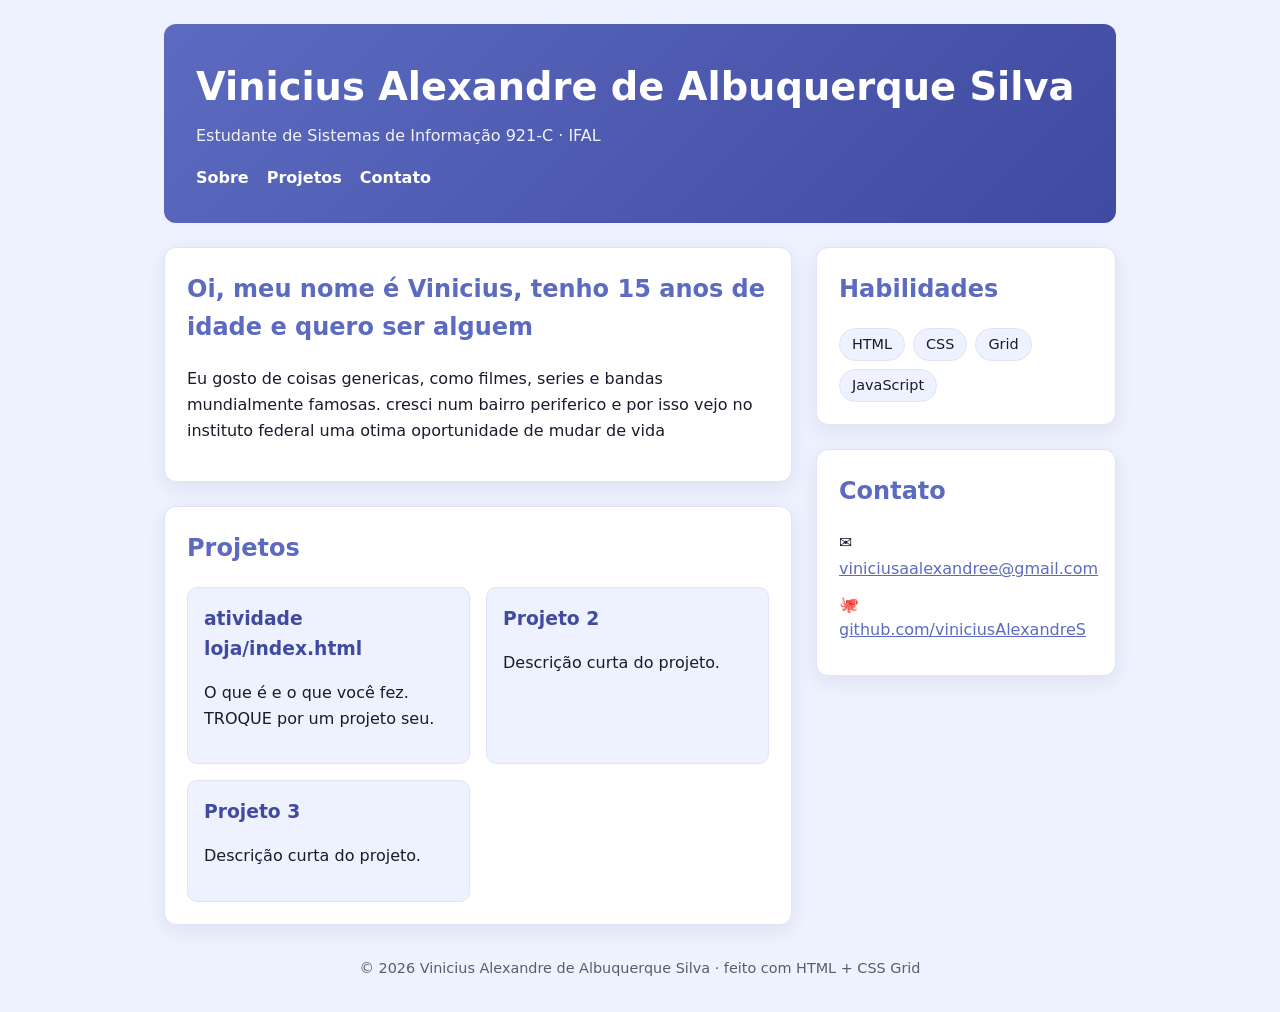
<file: index.html>
<html lang="pt-BR">

<head>
  <meta charset="UTF-8">
  <meta name="viewport" content="width=device-width, initial-scale=1.0">
  <title>Página Pessoal — Vinicius Alexandre de Albuquerque Silva</title>
  <!-- Salve o tema escolhido como "estilo.css" (mesma pasta deste arquivo) -->
  <link rel="stylesheet" href="estilo.css">
</head>

<body>
  <div class="pagina">

    <!-- ====== CABEÇALHO — TROQUE pelo seu nome e sua frase ====== -->
    <header class="cabecalho">
      <h1>Vinicius Alexandre de Albuquerque Silva</h1>
      <p>Estudante de Sistemas de Informação 921-C · IFAL</p>
      <nav>
        <a href="#sobre">Sobre</a>
        <a href="#projetos">Projetos</a>
        <a href="#contato">Contato</a>
      </nav>
    </header>

    <!-- ====== CONTEÚDO PRINCIPAL ====== -->
    <main class="principal">
      <section id="sobre" class="cartao">
        <h2> Oi, meu nome é Vinicius, tenho 15 anos de idade e quero ser alguem </h2>
        <!-- TROQUE por uma breve apresentação sua -->
        <p>Eu gosto de coisas genericas, como filmes, series e bandas mundialmente famosas.
        cresci num bairro periferico e por isso vejo no instituto federal uma otima oportunidade de mudar de vida</p>
      </section>

      <section id="projetos" class="cartao">
        <h2>Projetos</h2>
        <!-- Galeria com Grid: cada .projeto é um card; adicione/remova à vontade -->
        <div class="projetos">
          <article class="projeto">
            <h3><href>atividade loja/index.html</href></h3>
            <p>O que é e o que você fez. TROQUE por um projeto seu.</p>
          </article>
          <article class="projeto">
            <h3>Projeto 2</h3>
            <p>Descrição curta do projeto.</p>
          </article>
          <article class="projeto">
            <h3>Projeto 3</h3>
            <p>Descrição curta do projeto.</p>
          </article>
        </div>
      </section>
    </main>

    <!-- ====== BARRA LATERAL ====== -->
    <aside class="lateral">
      <section class="cartao">
        <h2>Habilidades</h2>
        <!-- TROQUE pelas suas habilidades -->
        <ul class="habilidades">
          <li>HTML</li>
          <li>CSS</li>
          <li>Grid</li>
          <li>JavaScript</li>
        </ul>
      </section>

      <section id="contato" class="cartao">
        <h2>Contato</h2>
        <!-- TROQUE pelos seus links -->
        <ul class="contato">
          <li>✉️ <a href="mailto:viniciusaalexandree@gmail.com">viniciusaalexandree@gmail.com</a></li>
          <li>🐙 <a href="https://github.com/viniciusAlexandreS">github.com/viniciusAlexandreS</a></li>
        </ul>
      </section>
    </aside>

    <!-- ====== RODAPÉ — TROQUE o nome ====== -->
    <footer class="rodape">© 2026 Vinicius Alexandre de Albuquerque Silva · feito com HTML + CSS Grid</footer>

  </div>
</body>

</html>

 

</html>
</file>
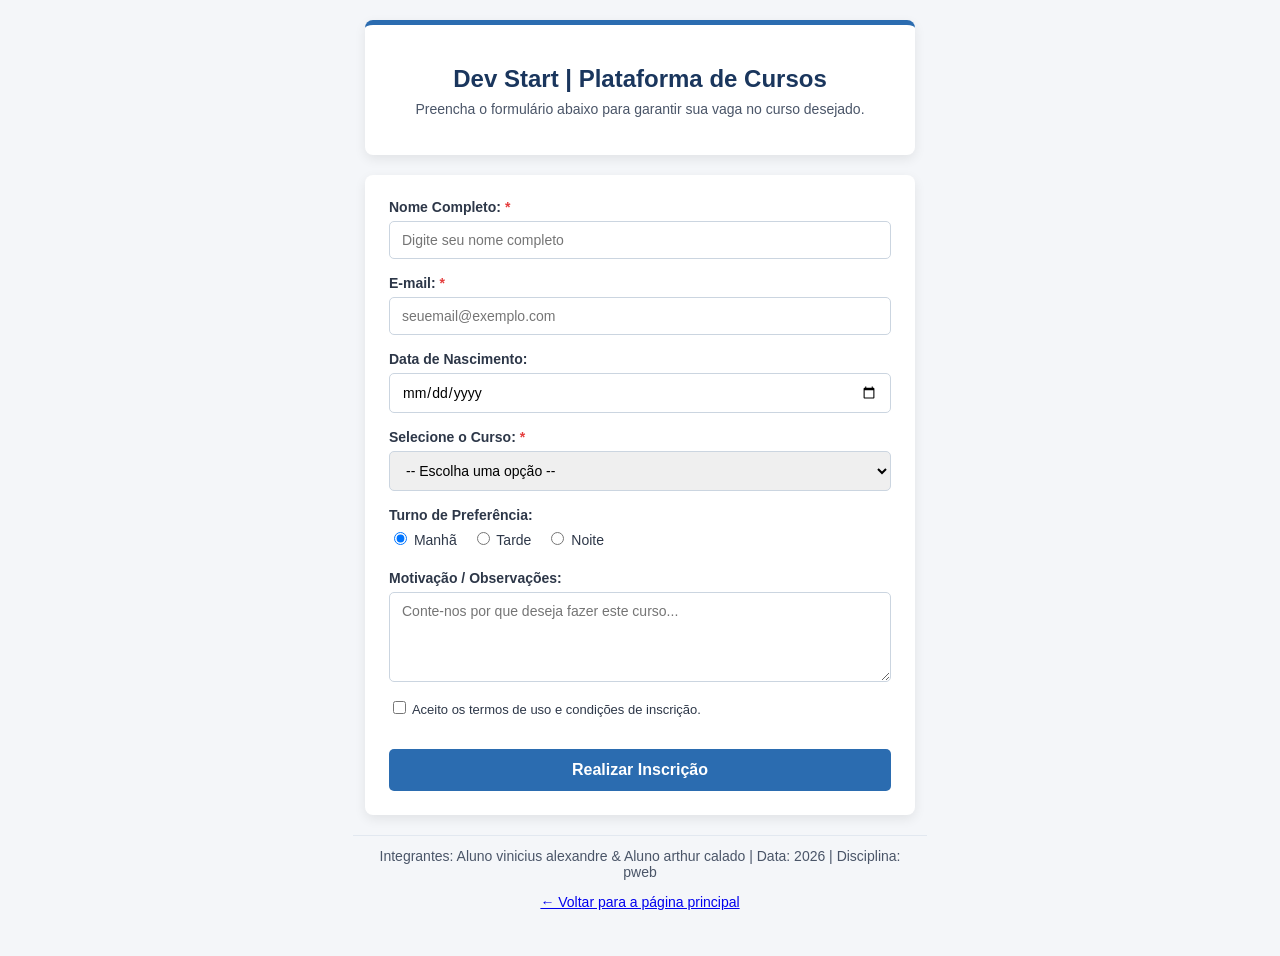
<file: atividade-css01-sala/index.html>
<!DOCTYPE html>
<html lang="pt-BR">
<head>
    <meta charset="UTF-8">
    <meta name="viewport" content="width=device-width, initial-scale=1.0">
    <title>Inscrição em Curso - Dev Start</title>

    <link rel="stylesheet" href="style.css">
</head>
<body>

    <header class="secao cabecalho-principal">
        <h1>Dev Start | Plataforma de Cursos</h1>
        <p>Preencha o formulário abaixo para garantir sua vaga no curso desejado.</p>
    </header>

    <main class="secao">
        <form class="formulario">
            <div class="grupo-campo">
                <label for="nome" class="campo-obrigatorio">Nome Completo:</label>
                <input type="text" id="nome" name="nome" class="campo-texto" placeholder="Digite seu nome completo" required>
            </div>

            <div class="grupo-campo">
                <label for="email" class="campo-obrigatorio">E-mail:</label>
                <input type="email" id="email" name="email" class="campo-texto" placeholder="seuemail@exemplo.com" required>
            </div>

            <div class="grupo-campo">
                <label for="data-nascimento">Data de Nascimento:</label>
                <input type="date" id="data-nascimento" name="data-nascimento" class="campo-texto">
            </div>

            <div class="grupo-campo">
                <label for="curso" class="campo-obrigatorio">Selecione o Curso:</label>
                <select id="curso" name="curso" class="campo-texto" required>
                    <option value="">-- Escolha uma opção --</option>
                    <option value="informatica">Informática Básica</option>
                    <option value="desenvolvimento-web">Desenvolvimento Web (HTML/CSS)</option>
                    <option value="python">Introdução à Programação com Python</option>
                </select>
            </div>

            <div class="grupo-campo">
                <label>Turno de Preferência:</label>
                <div class="grupo-opcoes">
                    <label><input type="radio" name="turno" value="manha" checked> Manhã</label>
                    <label><input type="radio" name="turno" value="tarde"> Tarde</label>
                    <label><input type="radio" name="turno" value="noite"> Noite</label>
                </div>
            </div>

            <div class="grupo-campo">
                <label for="comentario">Motivação / Observações:</label>
                <textarea id="comentario" name="comentario" class="campo-texto" placeholder="Conte-nos por que deseja fazer este curso..."></textarea>
            </div>

            <div class="grupo-campo opcao-checkbox">
                <label>
                    <input type="checkbox" id="termos" name="termos" required>
                    Aceito os termos de uso e condições de inscrição.
                </label>
            </div>

            <button type="submit" class="botao-principal">Realizar Inscrição</button>
        </form>
    </main>

    <footer class="rodape">
        <p>Integrantes: Aluno vinicius alexandre & Aluno arthur calado | Data: 2026 | Disciplina: pweb</p>
         <p><a href="../index.html">← Voltar para a página principal</a></p>
    </footer>

</body>
</html>
</file>
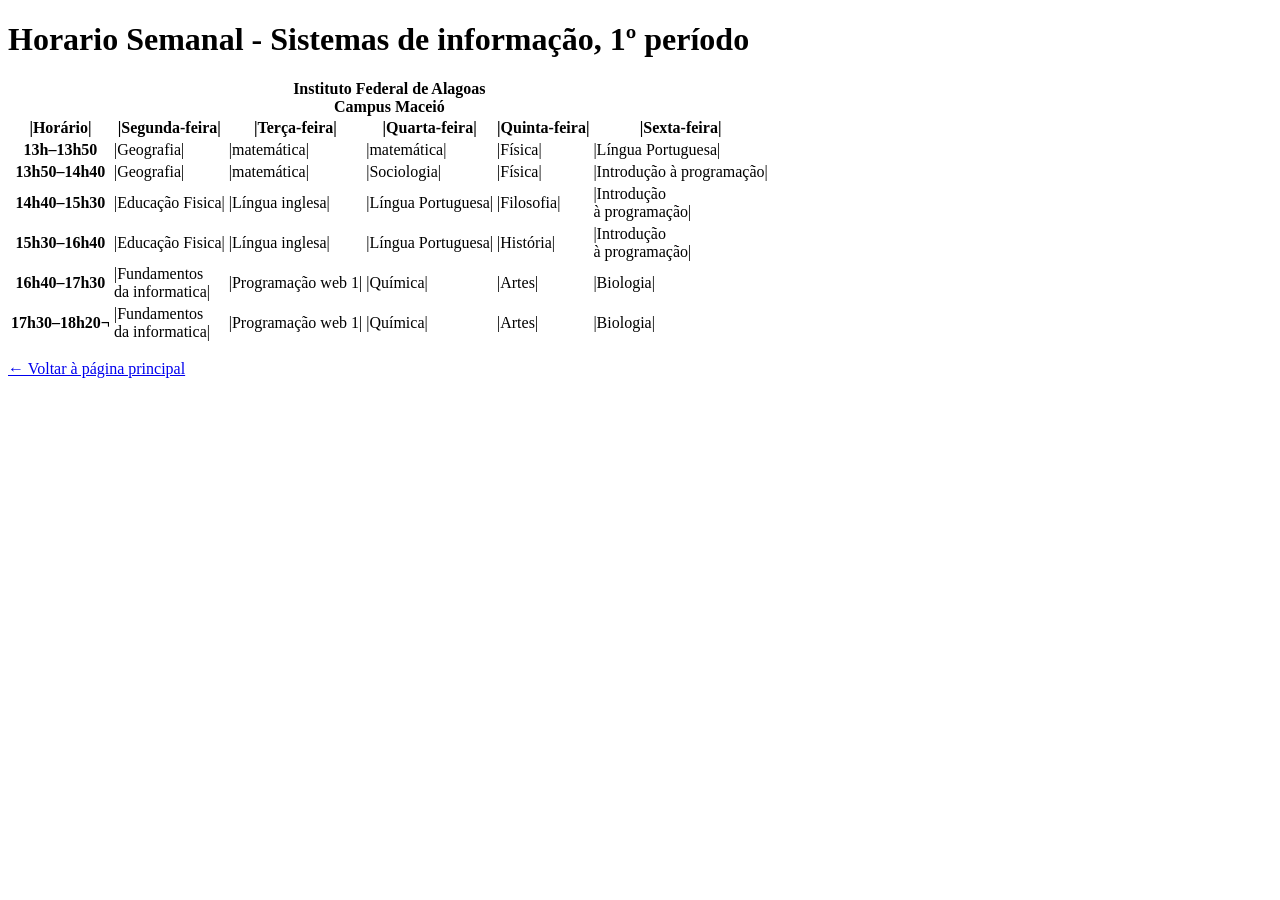
<file: at01.html>
<!DOCTYPE html>
<html lang="pt-br">
<head>
    <meta charset="UTF-8">
    <meta name="viewport" content="width=device-width, initial-scale=1.0">
    <title>Horario semanal - Cap.4 Ativ.1</title> 
    <h1>Horario Semanal - Sistemas de informação, 1º período</h1>
</head>
<body>
     <table>
   <caption><strong>Instituto Federal de Alagoas <br>Campus Maceió</strong></caption>
    <tr>
        <th>|Horário|</th>
      <th>|Segunda-feira|</th>
       <th>|Terça-feira|</th>    
       <th>|Quarta-feira|</th>
       <th>|Quinta-feira|</th>   
        <th>|Sexta-feira|</th>
    </tr>   
    <tr>
         <th>13h–13h50</th>
      <td>|Geografia|</td>
      <td>|matemática|</td>
      <td>|matemática|</td>
      <td>|Física|</td>
      <td>|Língua Portuguesa|</td>
    </tr>
    <tr>
        <th>13h50–14h40</th>
      <td>|Geografia|</td>
      <td>|matemática|</td>
      <td>|Sociologia|</td>
      <td>|Física|</td>
      <td>|Introdução à programação|</td>
    </tr>
    <tr>
        <th>14h40–15h30</th>
        <td>|Educação Fisica|</td>  
        <td>|Língua inglesa|</td>
        <td>|Língua Portuguesa|</td>
        <td>|Filosofia|</td> 
        <td>|Introdução <br/>à programação|</td>
    </tr>
   <tr>
    <th>15h30–16h40</th>
        <td>|Educação Fisica|</td>
        <td>|Língua inglesa|</td>
        <td>|Língua Portuguesa|</td>  
        <td>|História|</td>
        <td>|Introdução <br/>à programação| </td>
   </tr>

   <tr>
    <th>16h40–17h30</th>
        <td>|Fundamentos <br/>da informatica|</td>
        <td>|Programação web 1|</td>
        <td>|Química|</td>
        <td>|Artes|</td>
        <td>|Biologia|</td>
   </tr>
   <tr>
    <th>17h30–18h20¬</th>
        <td>|Fundamentos <br/>da informatica|</td> 
        <td>|Programação web 1|</td>
        <td>|Química|</td>
        <td>|Artes|</td>
        <td>|Biologia|</td>
   </tr>


</table>


    <p><a href="index.html">← Voltar à página principal</a></p>

</body>
</html>
</file>
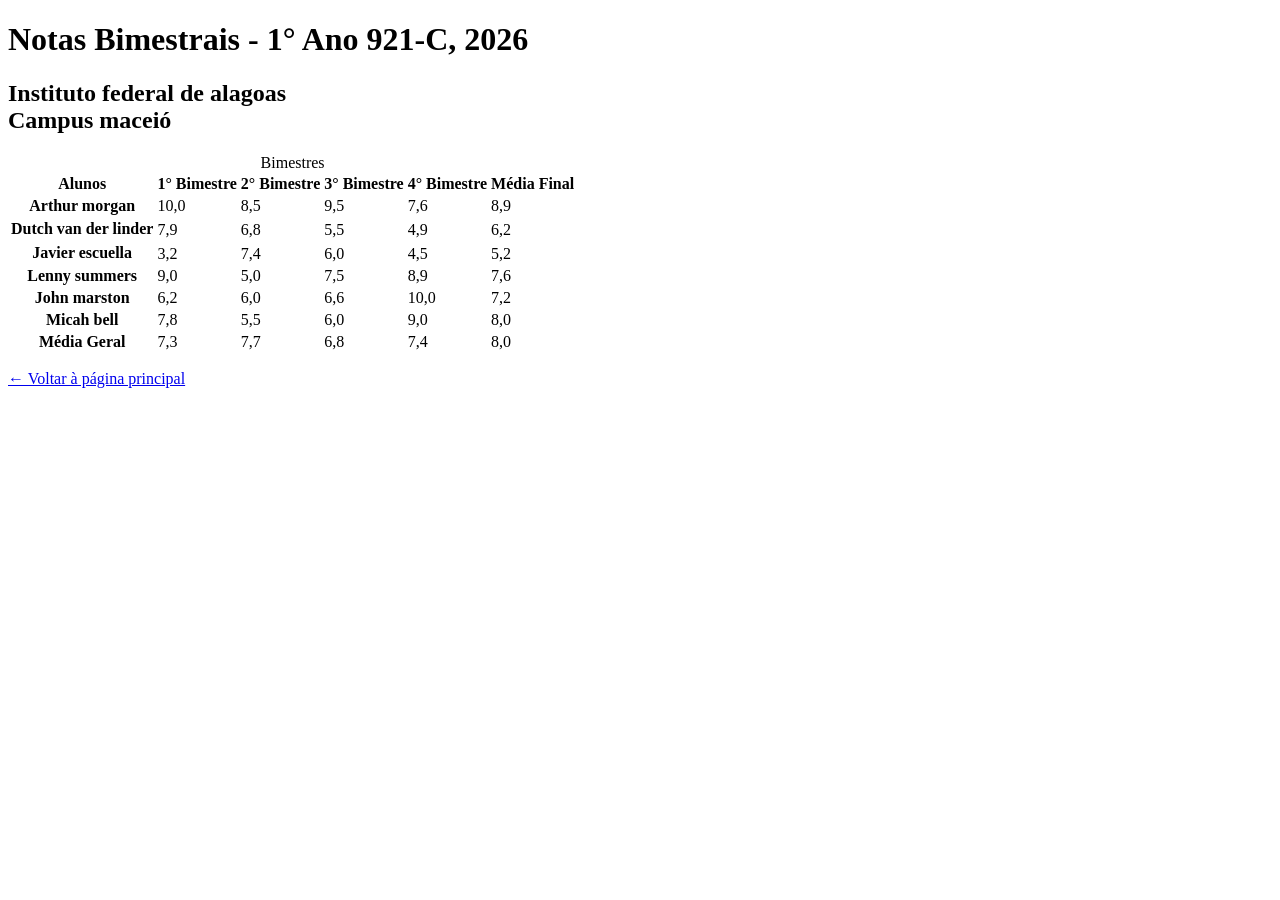
<file: at02.html>
<!DOCTYPE html>
<html lang="pt-br">
<head>
        <meta charset="UTF-8">
        <meta name="viewport" content="width=device-width, initial-scale=1.0">
    <title>tabela de notas bimestrais - cap.4 ativ.2</title>
    <h1>Notas Bimestrais - 1° Ano 921-C, 2026</h1>
    <h2>Instituto federal de alagoas <br> Campus maceió</h2>
</head>
<body>
    <table>
  <caption>Bimestres</caption>

  <thead>
    <tr>
      <th scope="col" rowspan="2">Alunos</th>
      <th scope="col" rowspan="2">1° Bimestre</th>
      <th scope="col">2° Bimestre</th>
      <th scope="col">3° Bimestre</th>
      <th scope="col">4° Bimestre</th>
      <th scope="col" rowspan="2">Média Final</th>
    </tr>
  </thead>

  <tbody>
    <tr>
      <th scope="row" rowspan="1">Arthur morgan</th>
      <td>10,0</td>
      <td>8,5</td>
      <td>9,5</td>
      <td>7,6</td>
      <td>8,9</td>
    </tr>
    <th scope="row" rowspan="2">Dutch van der linder</th>
    <tr>
      <td>7,9</td>
      <td>6,8</td>
      <td>5,5</td>
      <td>4,9</td>
      <td>6,2</td>
    </tr>
    <th scope="row" rowspan="2">Javier escuella</th>
    <tr>
      <td>3,2</td>
      <td>7,4</td>
      <td>6,0</td>
      <td>4,5</td>
      <td>5,2</td>
      
    </tr>
    <tr>
      <th scope="row" rowspan="1">Lenny summers</th>
      
      <td>9,0</td>
      <td>5,0</td>
      <td>7,5</td>
      <td>8,9</td>
      <td>7,6</td>
    </tr>
    <tr>
      <th scope="row" rowspan="1">John marston</th>
      <td>6,2</td>
      <td>6,0</td>        
      <td>6,6</td>
      <td>10,0</td>
      <td>7,2</td>
    </tr>
    <tr>
        <th scope="row" rowspan="1">Micah bell</th>
      <td>7,8</td>
      <td>5,5</td>
      <td>6,0</td>
      <td>9,0</td>
      <td>8,0</td>




  </tbody>
  <tfoot>
    <tr>
      <th scope="col" colspan="1">Média Geral</th>
     <td>7,3</td>    
     <td>7,7</td>
     <td>6,8</td>
     <td>7,4</td>
     <td>8,0</td>
    </tr>
  </tfoot>
</table>

     <p><a href="index.html">← Voltar à página principal</a></p>

</body>
</html>
</file>
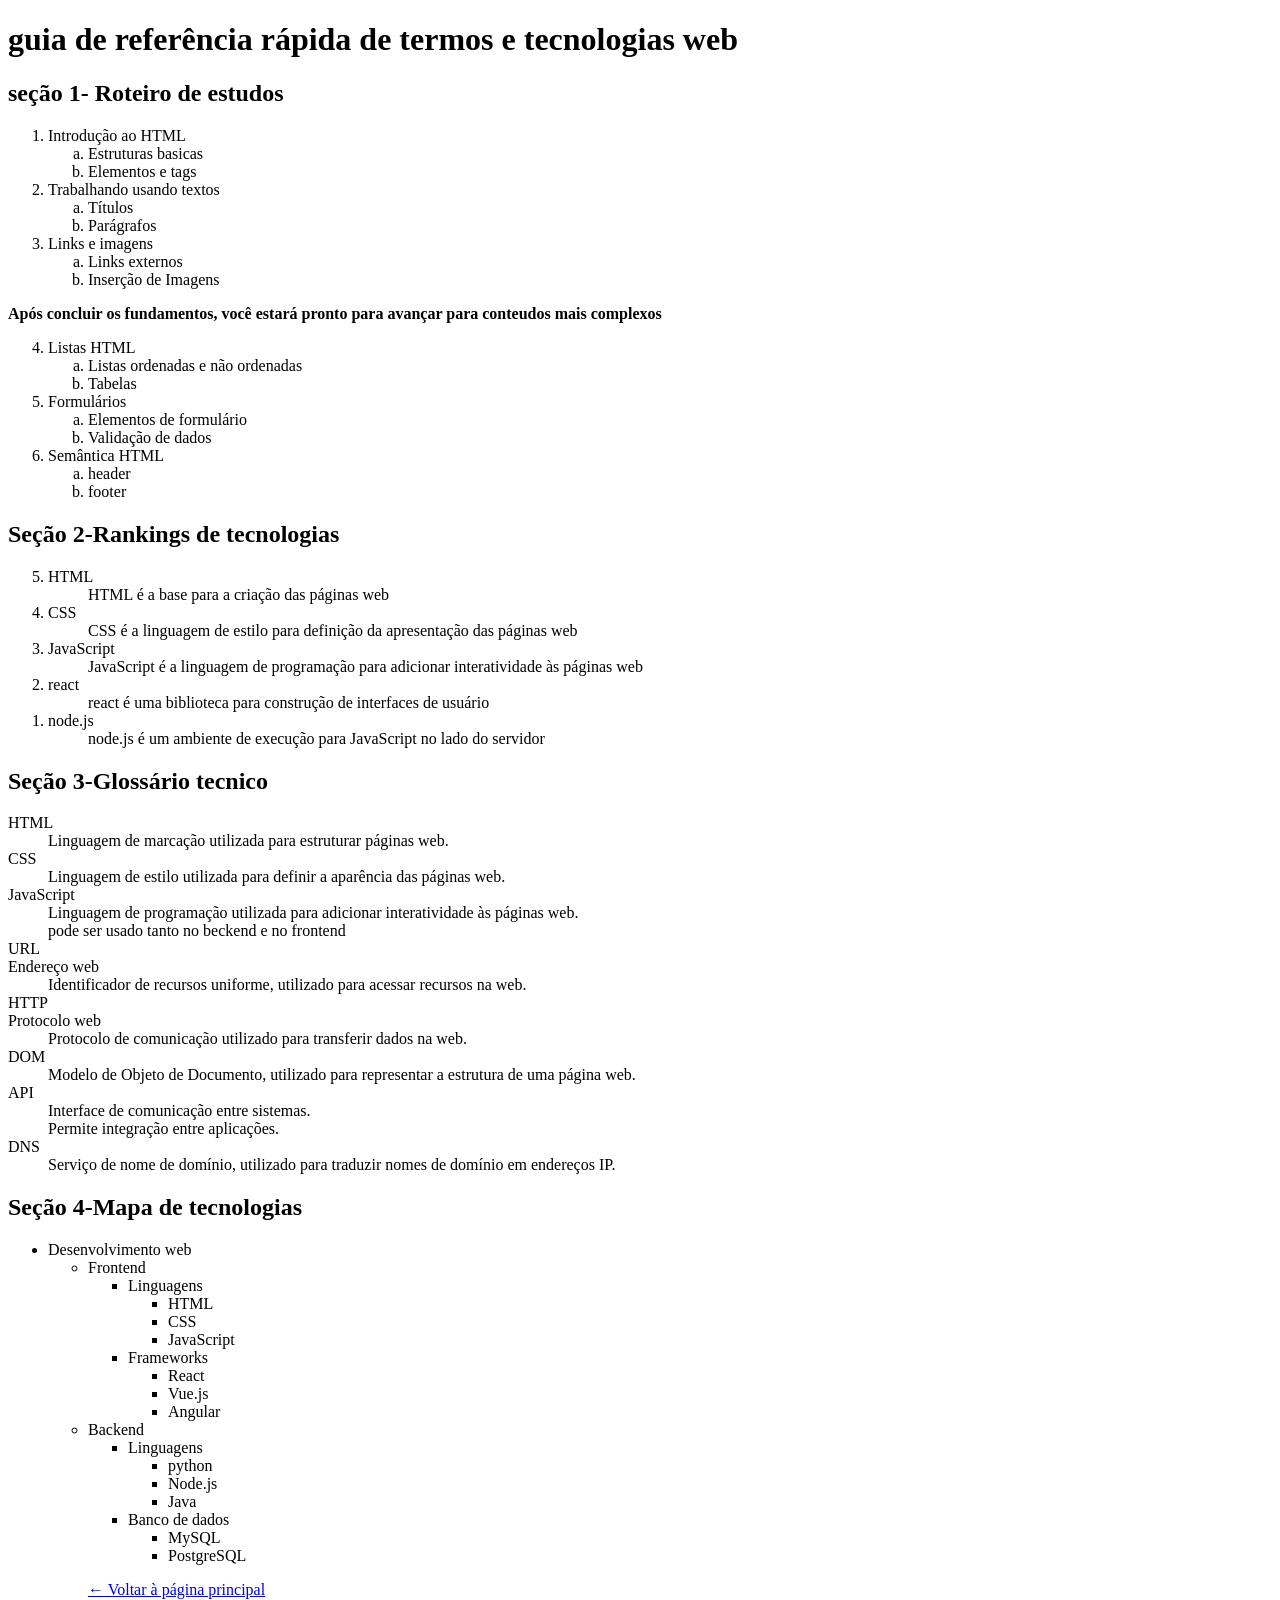
<file: at03.html>
<!DOCTYPE html>
<html lang="en">
<head>
    <meta charset="UTF-8">
    <meta name="viewport" content="width=device-width, initial-scale=1.0">
    <title>listas avançadas - Cap.4 Ativ. 3</title>
</head>
<body>
    
     <h1> guia de referência rápida de termos e tecnologias web </h1>
     <h2>seção 1- Roteiro de estudos</h2>
    
        <ol type="1">
  <li>Introdução ao HTML</li>
   <ol type="a">
    <li>Estruturas basicas</li>
    <li>Elementos e tags</li>
  </ol>
  <li>Trabalhando usando textos</li>
   <ol type="a">
    <li>Títulos</li>
    <li>Parágrafos</li>
  </ol>
  <li>Links e imagens</li>
  <ol type="a">
    <li>Links externos</li>
    <li>Inserção de Imagens</li>
  </ol>
  </ol>
<p><b>Após concluir os fundamentos, você estará pronto para avançar para conteudos mais complexos</b></p>
<ol start="4" type="1">
  <li>Listas HTML</li>
  <ol type="a">
    <li>Listas ordenadas e não ordenadas</li>
    <li>Tabelas</li>
  </ol>
  <li>Formulários</li>
  <ol type="a">
    <li>Elementos de formulário</li>
    <li>Validação de dados</li>
  </ol>
  <li>Semântica HTML</li>
  <ol type="a">
    <li>header</li>
    <li>footer</li>
  </ol>
    </ol>
    <h2>Seção 2-Rankings de tecnologias</h2>
    <dl>
    <ol reversed>
            <li>HTML</li>
            <dd>HTML é a base para a criação das páginas web</dd>
            <li>CSS</li>
            <dd>CSS é a linguagem de estilo para definição da apresentação das páginas web</dd>
            <li>JavaScript</li>
            <dd>JavaScript é a linguagem de programação para adicionar interatividade às páginas web</dd>
            <li>react</li>
            <dd>react é uma biblioteca para construção de interfaces de usuário</dd>
            <li>node.js</li>
            <dd>node.js é um ambiente de execução para JavaScript no lado do servidor</dd>
    </ol>
    </dl> 

    <h2>Seção 3-Glossário tecnico</h2>
    <dl>
        <dt>HTML</dt>
        <dd>Linguagem de marcação utilizada para estruturar páginas web.</dd>
        <dt>CSS</dt>
        <dd>Linguagem de estilo utilizada para definir a aparência das páginas web.</dd>
        <dt>JavaScript</dt> 
        <dd>Linguagem de programação utilizada para adicionar interatividade às páginas web.</dd>
        <dd>pode ser usado tanto no beckend e no frontend</dd>
        <dt>URL</dt>
        <dt>Endereço web</dt>
        <dd>Identificador de recursos uniforme, utilizado para acessar recursos na web.</dd>
        <dt>HTTP</dt>
        <dt>Protocolo web</dt>
        <dd>Protocolo de comunicação utilizado para transferir dados na web.</dd>
        <dt>DOM</dt>
        <dd>Modelo de Objeto de Documento, utilizado para representar a estrutura de uma página web.</dd>
        <dt>API</dt>
        <dd>Interface de comunicação entre sistemas.</dd>
        <dd>Permite integração entre aplicações.</dd>
        <dt>DNS</dt>
        <dd>Serviço de nome de domínio, utilizado para traduzir nomes de domínio em endereços IP.</dd>

    </dl>
<h2>Seção 4-Mapa de tecnologias</h2>


      <ul>
        <li>Desenvolvimento web</li>
         <ul>
            <li>Frontend</li>
            <ul><li>Linguagens</li>
            <ul><li>HTML</li>
            <li>CSS</li>
            <li>JavaScript</li>
            </ul>
            </ul>
            <ul><li>Frameworks</li>
            <ul><li>React</li>
            <li>Vue.js</li>
            <li>Angular</li>
            </ul>
            </ul>
            </ul>




            <ul>
            <li>Backend</li>
            <ul><li>Linguagens</li>
              <ul><li>python</li>
              <li>Node.js</li>
              <li>Java</li>
            </ul>
            </ul>
            <ul><li>Banco de dados </li>
              <ul><li>MySQL</li>
              <li>PostgreSQL</li>
       </ul>
      </ul>
   <p><a href="index.html">← Voltar à página principal</a></p>
</body>
</html>
</file>
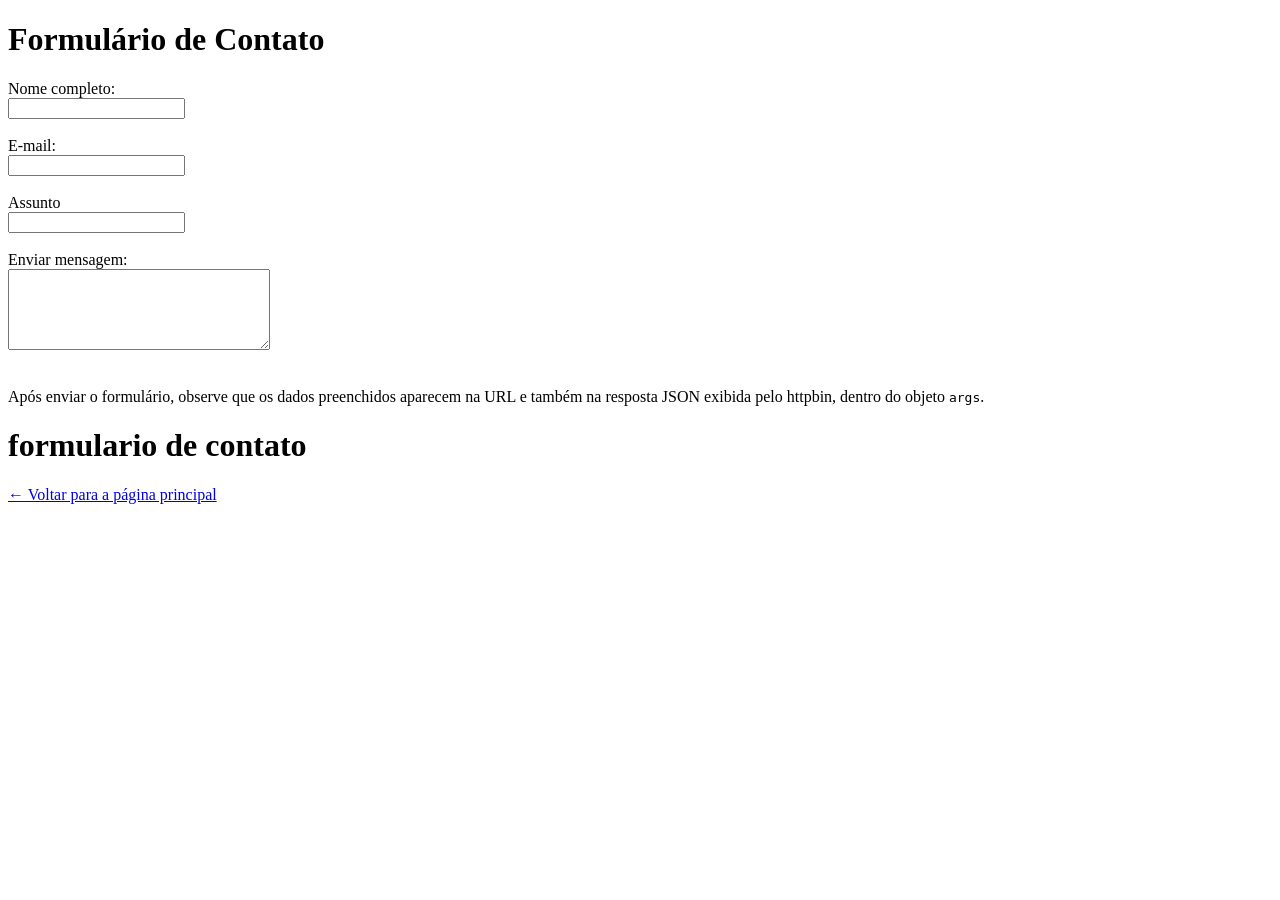
<file: cap05at01.html>
<!DOCTYPE html>
<html lang="pt-BR">
<head>
    <meta charset="UTF-8">
    <title>Formulário de Contato</title>
</head>
<body>

    <h1>Formulário de Contato</h1>

    <form action="https://httpbin.org/get" method="get">
        <label for="nome">Nome completo:</label><br>
        <input type="text" id="nome" name="nome"/><br><br>

        <label for="email">E-mail:</label><br>
        <input type="email" id="email" name="email" /><br><br>

         <label for="assunto">Assunto</label><br>
         <input type="text" id="assunto" name="assunto"/><br><br>

         <label for="mensagem">Enviar mensagem:</label><br>
         <textarea id="mensagem" name="mensagem" rows="5" cols="30" required></textarea><br><br>


     
         
    </form>

    <p>
        Após enviar o formulário, observe que os dados preenchidos aparecem na URL
        e também na resposta JSON exibida pelo httpbin, dentro do objeto <code>args</code>.
    </p>
<header>
            <h1>formulario de contato</h1>
            <p><a href="../index.html">← Voltar para a página principal</a></p>
        </header>
</body>
</html>
</file>
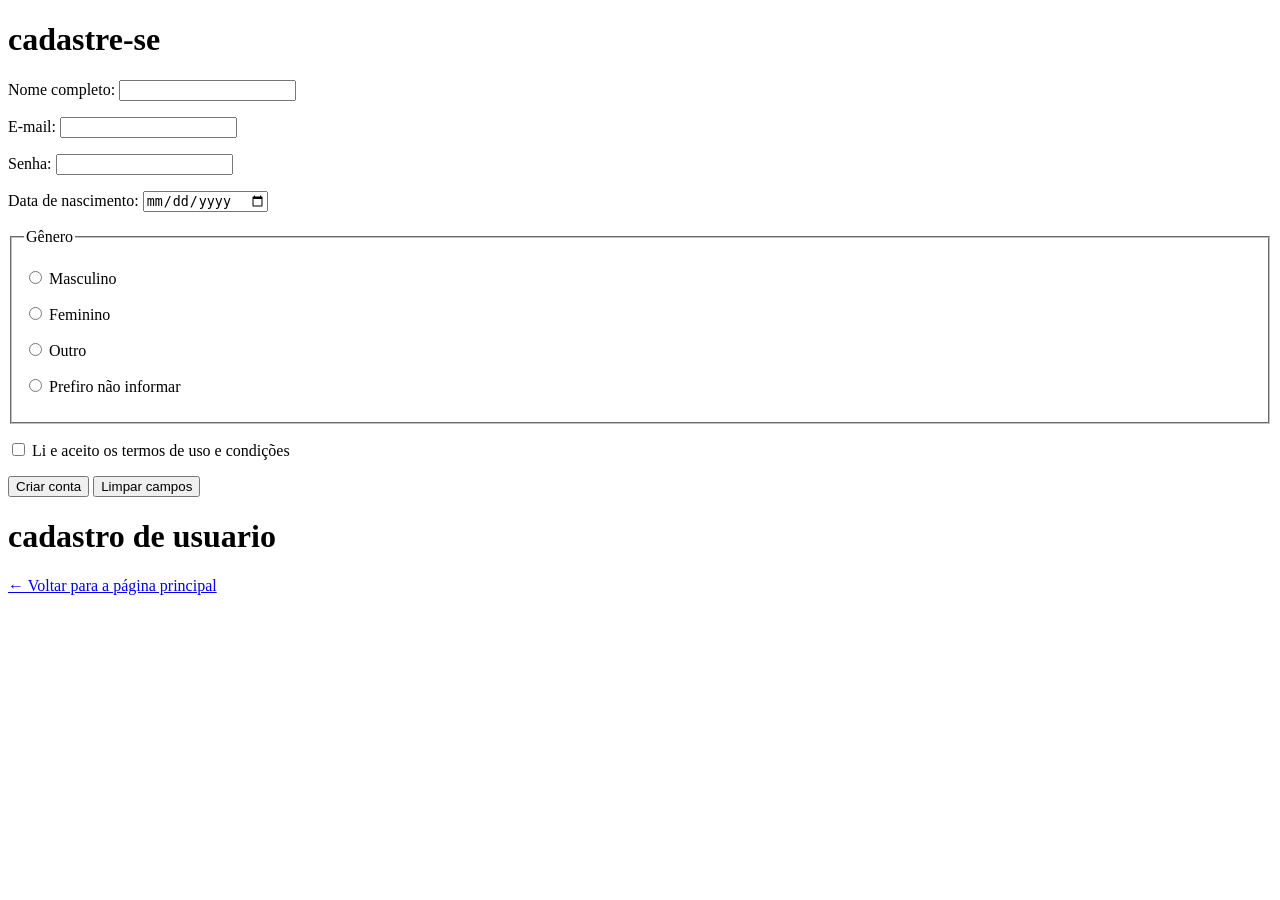
<file: cap05at02.html>
<!DOCTYPE html>
<html lang="pt-BR">
<head>
    <meta charset="UTF-8">
    <meta name="viewport" content="width=device-width, initial-scale=1.0">
    <title>Cadastro de Usuário</title>
</head>
<body>

    <h1>cadastre-se</h1>

    <form action="https://httpbin.org/post" method="post">
        
        <p>
            <label for="txt-nome">Nome completo:</label>
            <input type="text" id="txt-nome" name="nome" required minlength="3">
        </p>

        <p>
            <label for="txt-email">E-mail:</label>
            <input type="email" id="txt-email" name="email" required>
        </p>

        <p>
            <label for="txt-senha">Senha:</label>
            <input type="password" id="txt-senha" name="senha" required minlength="8">
        </p>

        <p>
            <label for="txt-nascimento">Data de nascimento:</label>
            <input type="date" id="txt-nascimento" name="nascimento" required>
        </p>

        <fieldset>
            <legend>Gênero</legend>
            
            <p>
                <input type="radio" id="rad-masc" name="genero" value="masculino">
                <label for="rad-masc">Masculino</label>
            </p>
            <p>
                <input type="radio" id="rad-fem" name="genero" value="feminino">
                <label for="rad-fem">Feminino</label>
            </p>
            <p>
                <input type="radio" id="rad-outro" name="genero" value="outro">
                <label for="rad-outro">Outro</label>
            </p>
            <p>
                <input type="radio" id="rad-ni" name="genero" value="prefiro_nao_informar">
                <label for="rad-ni">Prefiro não informar</label>
            </p>
        </fieldset>

        <p>
            <input type="checkbox" id="chk-aceite" name="aceite" value="sim" required>
            <label for="chk-aceite">Li e aceito os termos de uso e condições</label>
        </p>

        <p>
            <button type="submit">Criar conta</button>
            <button type="reset">Limpar campos</button>
        </p>

    </form>
<header>
            <h1>cadastro de usuario</h1>
            <p><a href="../index.html">← Voltar para a página principal</a></p>
        </header>
</body>
</html>
</file>
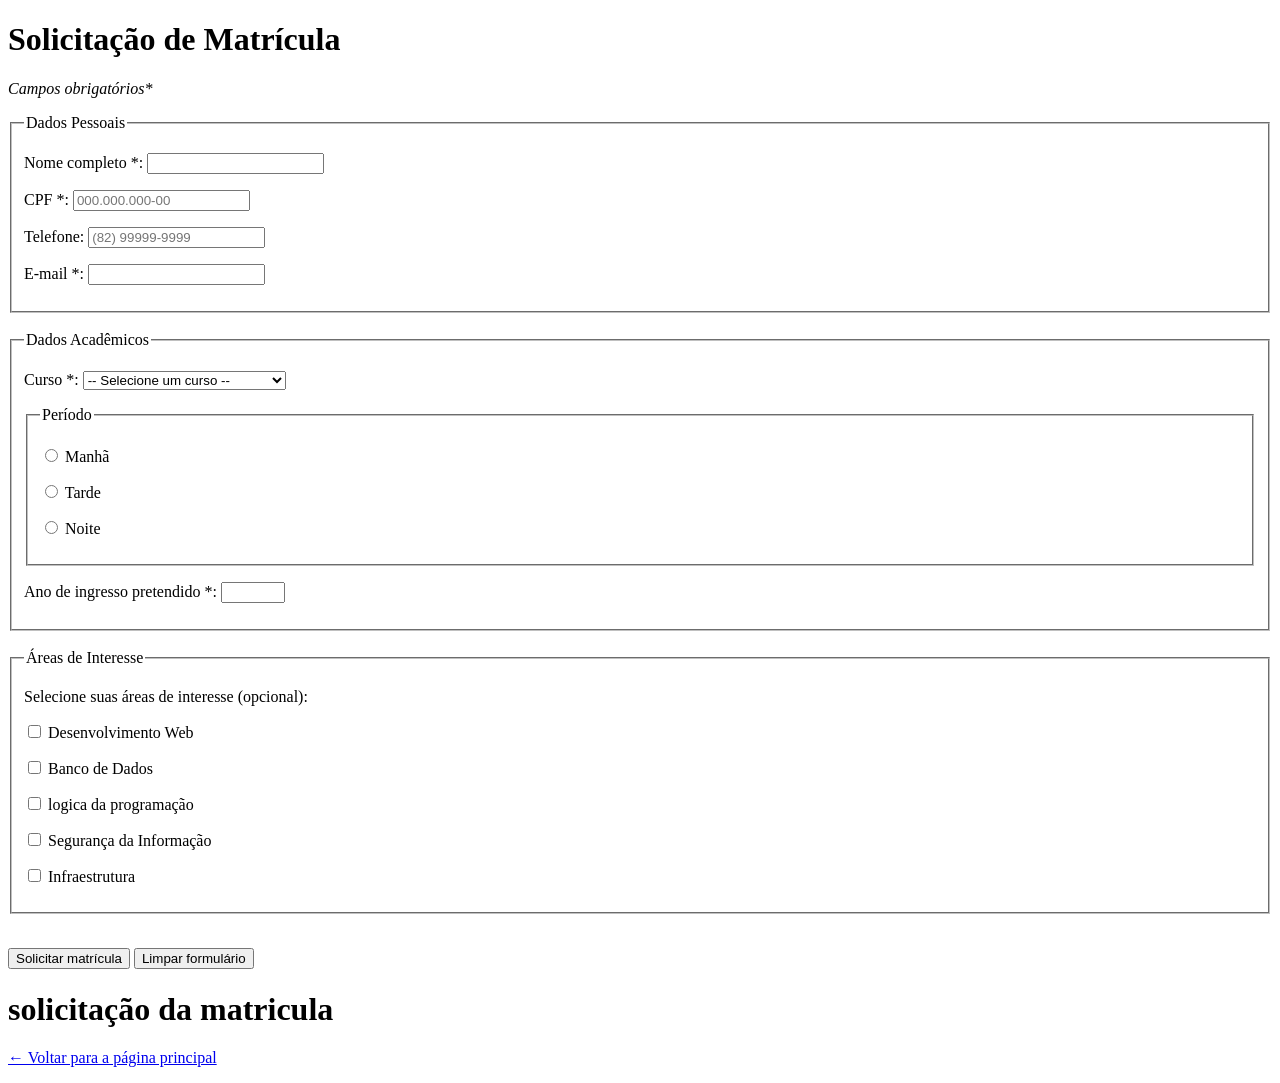
<file: cap05at03.html>
<!DOCTYPE html>
<html lang="pt-BR">
<head>
    <meta charset="UTF-8">
    <meta name="viewport" content="width=device-width, initial-scale=1.0">
    <title>Solicitação de Matrícula Acadêmica</title>
</head>
<body>

    <h1>Solicitação de Matrícula</h1>
    <p><em> Campos obrigatórios*</em></p>

    <form action="https://httpbin.org/post" method="post">

        <fieldset>
            <legend>Dados Pessoais</legend>
            
            <p>
                <label for="txt-nome">Nome completo *:</label>
                <input type="text" id="txt-nome" name="nome" required minlength="5" maxlength="100">
            </p>

            <p>
                <label for="txt-cpf">CPF *:</label>
                <input type="text" id="txt-cpf" name="cpf" required pattern="\d{3}\.\d{3}\.\d{3}-\d{2}" placeholder="000.000.000-00" title="CPF no formato 000.000.000-00">
            </p>

            <p>
                <label for="txt-tel">Telefone:</label>
                <input type="tel" id="txt-tel" name="telefone" pattern="\(\d{2}\)\s\d{4,5}-\d{4}" placeholder="(82) 99999-9999">
            </p>

            <p>
                <label for="txt-email">E-mail *:</label>
                <input type="email" id="txt-email" name="email" required>
            </p>
        </fieldset>

        <br>

        <fieldset>
            <legend>Dados Acadêmicos</legend>

            <p>
                <label for="sel-curso">Curso *:</label>
                <select id="sel-curso" name="curso" required>
                    <option value="">-- Selecione um curso --</option>
                    <optgroup label="Computação">
                        <option value="sistemas_informacao">Sistemas de Informação</option>
                        <option value="ciencia_computacao">Ciência da Computação</option>
                        <option value="engenharia_computacao">Engenharia da Computação</option>
                    </optgroup>
                    <optgroup label="Gestão">
                        <option value="administracao">Administração</option>
                        <option value="ciencias_contabeis">Ciências Contábeis</option>
                    </optgroup>
                </select>
            </p>

            <fieldset>
                <legend>Período</legend>
                <p>
                    <input type="radio" id="rad-manha" name="periodo" value="manha">
                    <label for="rad-manha">Manhã</label>
                </p>
                <p>
                    <input type="radio" id="rad-tarde" name="periodo" value="tarde">
                    <label for="rad-tarde">Tarde</label>
                </p>
                <p>
                    <input type="radio" id="rad-noite" name="periodo" value="noite">
                    <label for="rad-noite">Noite</label>
                </p>
            </fieldset>

            <p>
                <label for="num-ano">Ano de ingresso pretendido *:</label>
                <input type="number" id="num-ano" name="ano_ingresso" min="2025" max="2030" required>
            </p>
        </fieldset>

        <br>

        <fieldset>
            <legend>Áreas de Interesse</legend>
            <p>Selecione suas áreas de interesse (opcional):</p>
            
            <p>
                <input type="checkbox" id="chk-devweb" name="interesses[]" value="desenvolvimento_web">
                <label for="chk-devweb">Desenvolvimento Web</label>
            </p>
            <p>
                <input type="checkbox" id="chk-bd" name="interesses[]" value="banco_dados">
                <label for="chk-bd">Banco de Dados</label>
            </p>
            <p>
                <input type="checkbox" id="chk-ia" name="interesses[]" value="inteligencia_artificial">
                <label for="chk-ia">logica da programação</label>
            </p>
            <p>
                <input type="checkbox" id="chk-seg" name="interesses[]" value="seguranca_informacao">
                <label for="chk-seg">Segurança da Informação</label>
            </p>
            <p>
                <input type="checkbox" id="chk-infra" name="interesses[]" value="infraestrutura">
                <label for="chk-infra">Infraestrutura</label>
            </p>
        </fieldset>

        <br>

        <p>
            <button type="submit">Solicitar matrícula</button>
            <button type="reset">Limpar formulário</button>
        </p>

    </form>
<header>
            <h1>solicitação da matricula</h1>
            <p><a href="../index.html">← Voltar para a página principal</a></p>
        </header>
</body>
</html>
</file>
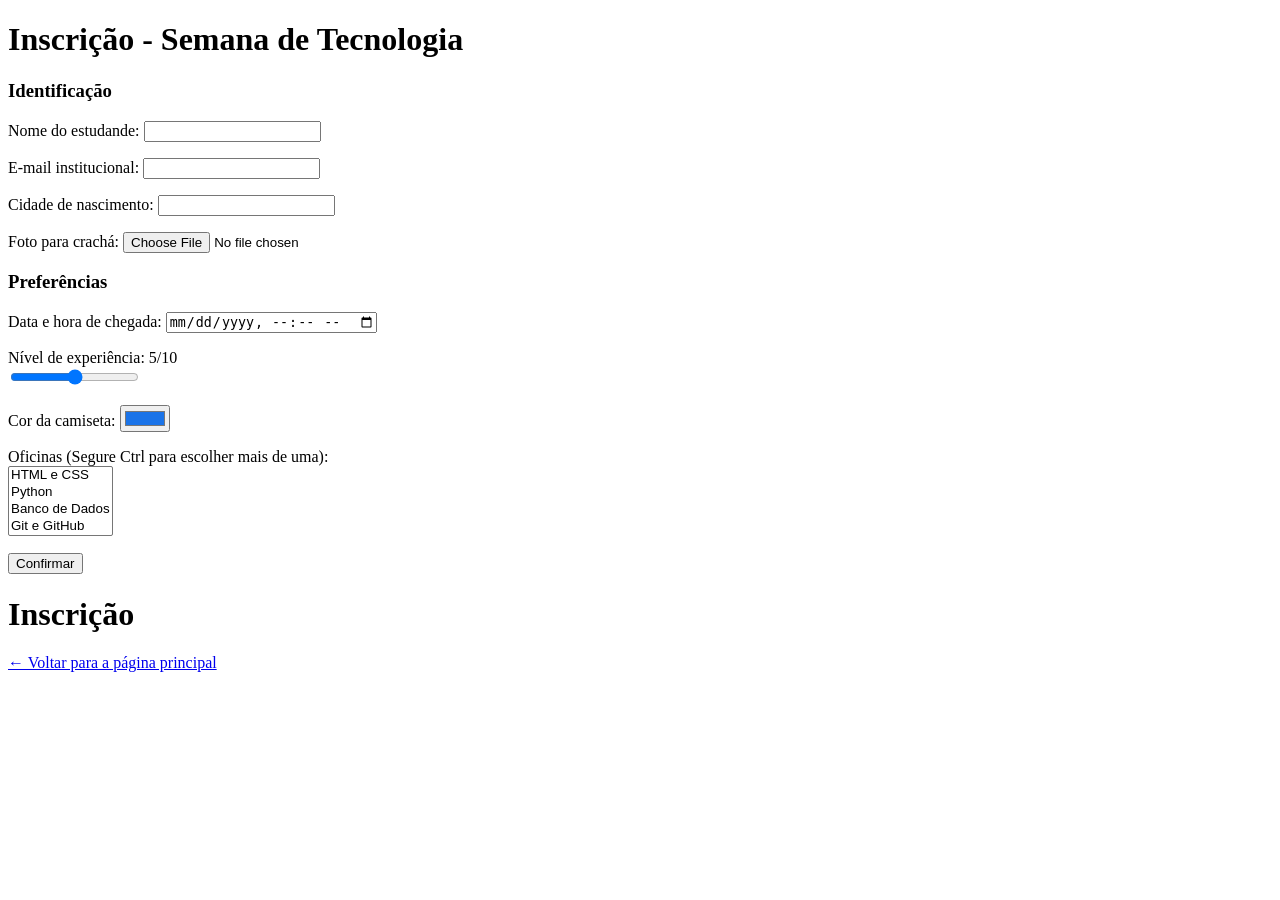
<file: cap05at04.html>
<!DOCTYPE html>
<html lang="pt-BR">
<head>
    <meta charset="UTF-8">
    <title>Inscrição</title>
</head>
<body>
     
    <h1>Inscrição - Semana de Tecnologia</h1>

    <form action="https://httpbin.org/post" method="post" enctype="multipart/form-data">

        <input type="hidden" name="edicao" value="2026">

        <h3>Identificação</h3>
        
        <p>
            <label for="nome">Nome do estudande:</label>
            <input type="text" id="nome" name="nome" required>
        </p>

        <p>
            <label for="email">E-mail institucional:</label>
            <input type="email" id="email" name="email" required>
        </p>

        <p>
            <label for="cidade">Cidade de nascimento:</label>
            <input type="text" id="cidade" name="cidade" list="cidades">
            <datalist id="cidades">
                <option value="Maceió">
                <option value="Arapiraca">
                <option value="Penedo">
            </datalist>
        </p>

        <p>
            <label for="foto">Foto para crachá:</label>
            <input type="file" id="foto" name="foto" accept="image/jpeg,image/png">
        </p>

        <h3>Preferências</h3>

        <p>
            <label for="chegada">Data e hora de chegada:</label>
            <input type="datetime-local" id="chegada" name="chegada">
        </p>

        <p>
            <label for="experiencia">Nível de experiência: <span id="valor-experiencia">5</span>/10</label>
            <br>
            <input type="range" id="experiencia" name="experiencia" min="0" max="10" step="1" value="5" oninput="document.getElementById('valor-experiencia').textContent = this.value">
        </p>

        <p>
            <label for="cor">Cor da camiseta:</label>
            <input type="color" id="cor" name="cor_camiseta" value="#1a73e8">
        </p>

        <p>
            <label for="oficinas">Oficinas (Segure Ctrl para escolher mais de uma):</label>
            <br>
            <select id="oficinas" name="oficinas[]" multiple size="4">
                <option value="html">HTML e CSS</option>
                <option value="python">Python</option>
                <option value="sql">Banco de Dados</option>
                <option value="git">Git e GitHub</option>
            </select>
        </p>

        <p>
            <button type="submit">Confirmar</button>
        </p>

    </form>
<header>
            <h1>Inscrição</h1>
            <p><a href="../index.html">← Voltar para a página principal</a></p>
        </header>
</body>
</html>
</file>
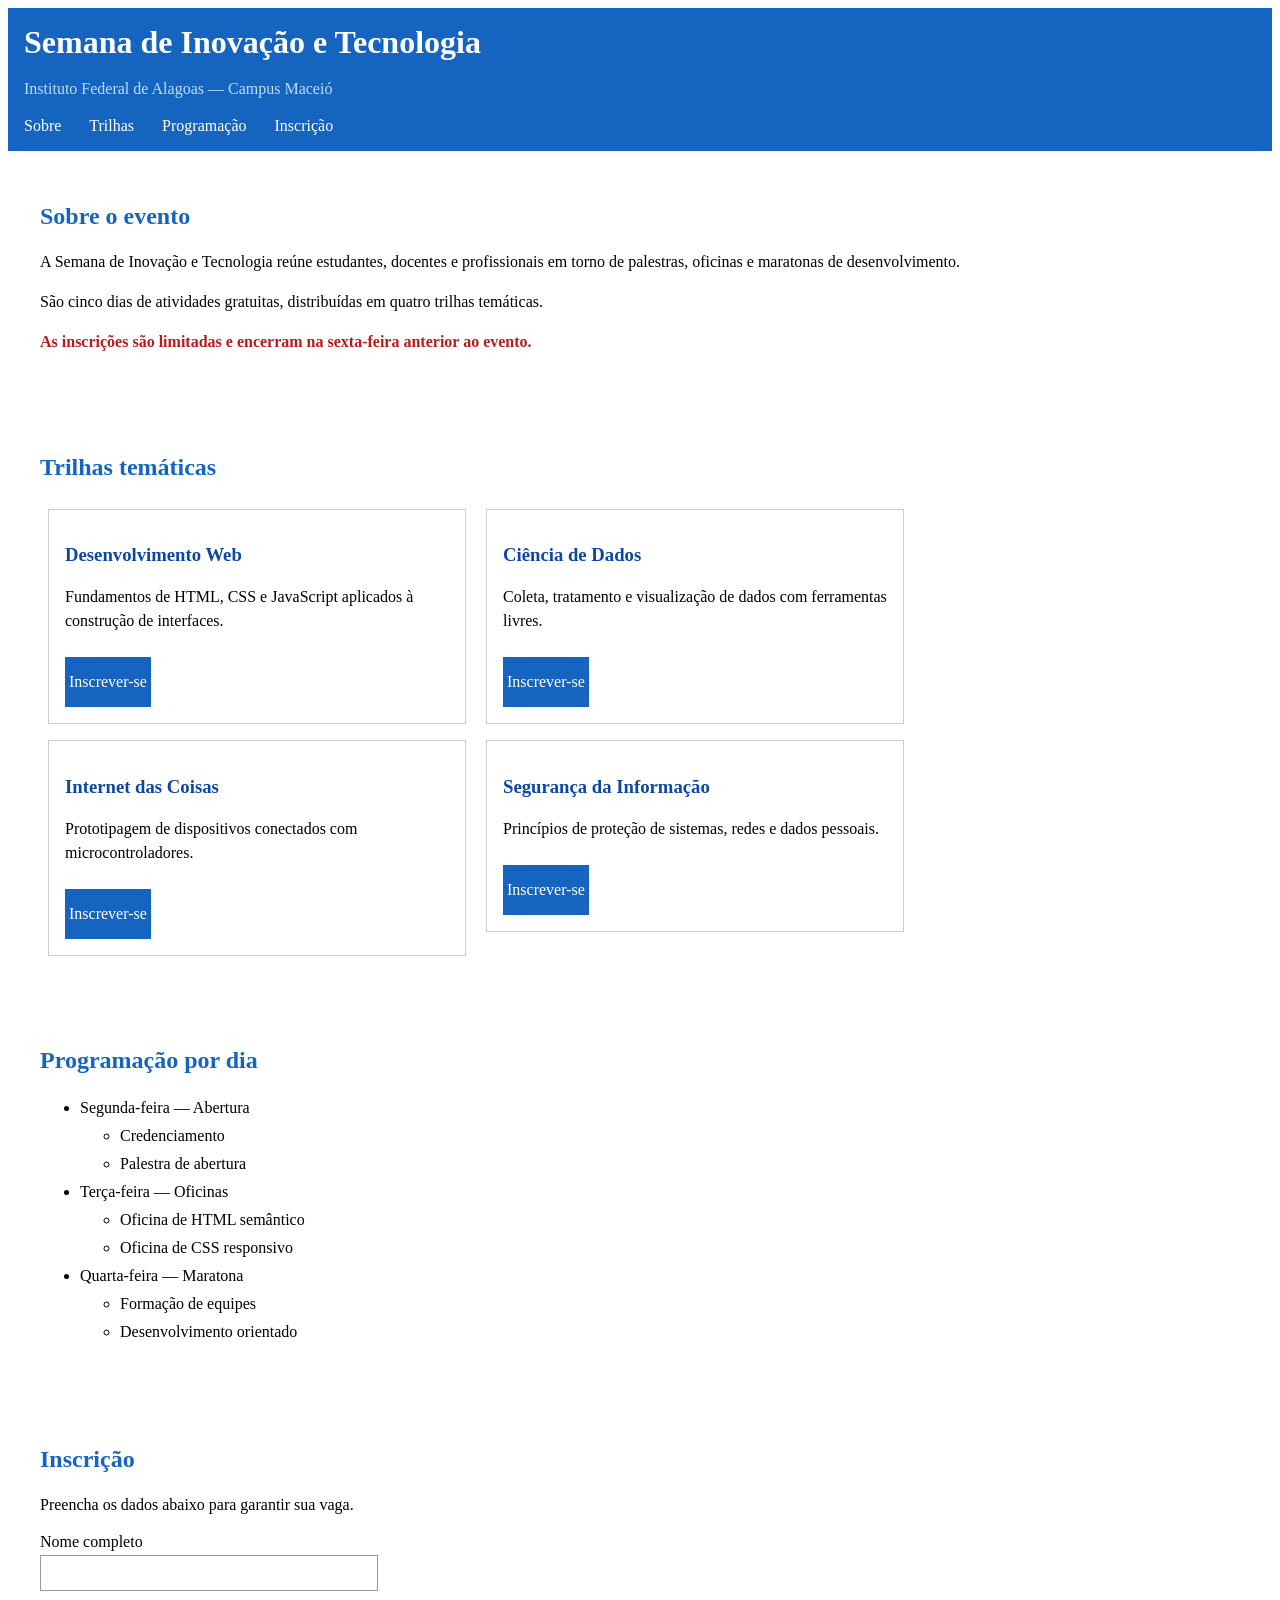
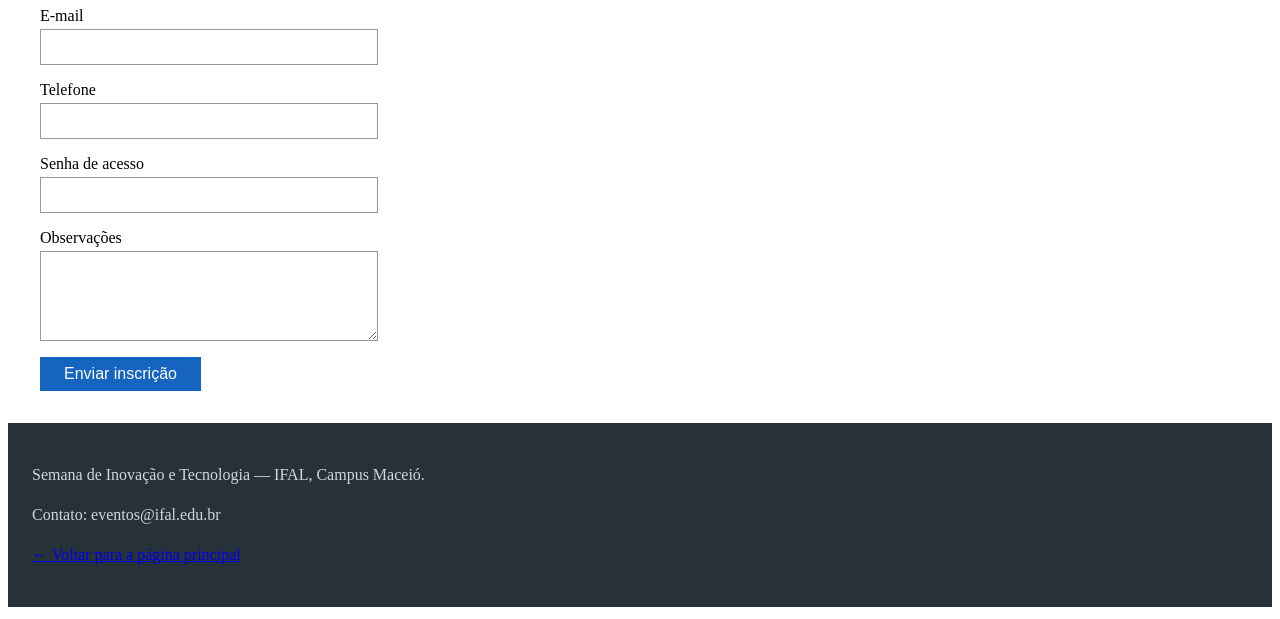
<file: cap07at01.html>
<!DOCTYPE html>
<html lang="pt-BR">
<head>
  <meta charset="UTF-8">
  <meta name="viewport" content="width=device-width, initial-scale=1.0">
  <title>Semana de Inovação e Tecnologia — IFAL</title>
  <!--
    ATENÇÃO: este arquivo HTML NÃO deve ser modificado.
    Toda a atividade é resolvida exclusivamente no arquivo atv01.css.
  -->
  <link rel="stylesheet" href="style.css">
</head>
<body>

  <header class="cabecalho">
    <h1>Semana de Inovação e Tecnologia</h1>
    <p class="subtitulo">Instituto Federal de Alagoas — Campus Maceió</p>
    <nav class="menu">
      <ul>
        <li><a href="#sobre">Sobre</a></li>
        <li><a href="#trilhas">Trilhas</a></li>
        <li><a href="#programacao">Programação</a></li>
        <li><a href="#inscricao">Inscrição</a></li>
      </ul>
    </nav>
  </header>

  <main>

    <section id="sobre" class="secao">
      <h2>Sobre o evento</h2>
      <p>A Semana de Inovação e Tecnologia reúne estudantes, docentes e profissionais em torno de palestras, oficinas e maratonas de desenvolvimento.</p>
      <p>São cinco dias de atividades gratuitas, distribuídas em quatro trilhas temáticas.</p>
      <p class="destaque">As inscrições são limitadas e encerram na sexta-feira anterior ao evento.</p>
    </section>

    <section id="trilhas" class="secao">
      <h2>Trilhas temáticas</h2>
      <div class="grade">
        <article class="cartao">
          <h3>Desenvolvimento Web</h3>
          <p>Fundamentos de HTML, CSS e JavaScript aplicados à construção de interfaces.</p>
          <a href="#inscricao" class="botao">Inscrever-se</a>
        </article>
        <article class="cartao">
          <h3>Ciência de Dados</h3>
          <p>Coleta, tratamento e visualização de dados com ferramentas livres.</p>
          <a href="#inscricao" class="botao">Inscrever-se</a>
        </article>
        <article class="cartao">
          <h3>Internet das Coisas</h3>
          <p>Prototipagem de dispositivos conectados com microcontroladores.</p>
          <a href="#inscricao" class="botao">Inscrever-se</a>
        </article>
        <article class="cartao">
          <h3>Segurança da Informação</h3>
          <p>Princípios de proteção de sistemas, redes e dados pessoais.</p>
          <a href="#inscricao" class="botao">Inscrever-se</a>
        </article>
      </div>
    </section>

    <section id="programacao" class="secao">
      <h2>Programação por dia</h2>
      <ul class="lista-dias">
        <li>Segunda-feira — Abertura
          <ul>
            <li>Credenciamento</li>
            <li>Palestra de abertura</li>
          </ul>
        </li>
        <li>Terça-feira — Oficinas
          <ul>
            <li>Oficina de HTML semântico</li>
            <li>Oficina de CSS responsivo</li>
          </ul>
        </li>
        <li>Quarta-feira — Maratona
          <ul>
            <li>Formação de equipes</li>
            <li>Desenvolvimento orientado</li>
          </ul>
        </li>
      </ul>
    </section>

    <section id="inscricao" class="secao">
      <h2>Inscrição</h2>
      <p>Preencha os dados abaixo para garantir sua vaga.</p>
      <form class="formulario">
        <label for="nome">Nome completo</label>
        <input type="text" id="nome" name="nome">

        <label for="email">E-mail</label>
        <input type="email" id="email" name="email">

        <label for="telefone">Telefone</label>
        <input type="tel" id="telefone" name="telefone">

        <label for="senha">Senha de acesso</label>
        <input type="password" id="senha" name="senha">

        <label for="mensagem">Observações</label>
        <textarea id="mensagem" name="mensagem" rows="4"></textarea>

        <button type="submit">Enviar inscrição</button>
      </form>
    </section>

  </main>

  <footer class="rodape">
    <p>Semana de Inovação e Tecnologia — IFAL, Campus Maceió.</p>
    <p>Contato: eventos@ifal.edu.br</p>
     <p><a href="../index.html">← Voltar para a página principal</a></p>
    
  </footer>

</body>
</html>
</file>
<file: estilo.css>
/* ============================================================
   TEMA 1 — ÍNDIGO (moderno / clean)
   Para usar: salve este arquivo como  estilo.css  no seu projeto.
   Você pode mudar CORES, FONTE e BORDAS aqui.
   NÃO mexa na seção "LAYOUT (GRID)" — é o layout pedido na atividade.
   ============================================================ */

/* ---- Cores e fonte (mude à vontade) ---- */
:root {
  --cor: #5C6BC0;
  --cor-escura: #3f4aa0;
  --texto: #1a1a2e;
  --suave: #5b5b6b;
  --fundo: #eef2ff;
  --superficie: #ffffff;
  --borda: #dfe3f5;
  --raio: 12px;
}

body {
  margin: 0;
  font-family: system-ui, -apple-system, "Segoe UI", sans-serif;
  color: var(--texto);
  background: var(--fundo);
  line-height: 1.6;
}

/* ============================================================
   LAYOUT (GRID) — NÃO MUDE
   ============================================================ */
* { box-sizing: border-box; }

.pagina {
  display: grid;
  grid-template-columns: 1fr 300px;
  grid-template-areas:
    "cabecalho cabecalho"
    "principal lateral"
    "rodape    rodape";
  gap: 24px;
  max-width: 1000px;
  margin: 0 auto;
  padding: 24px;
}

.cabecalho { grid-area: cabecalho; }
.principal { grid-area: principal; }
.lateral   { grid-area: lateral; }
.rodape    { grid-area: rodape; }

.projetos {
  display: grid;
  grid-template-columns: repeat(auto-fit, minmax(200px, 1fr));
  gap: 16px;
  margin-top: 14px;
}

@media (max-width: 640px) {
  .pagina {
    grid-template-columns: 1fr;
    grid-template-areas:
      "cabecalho"
      "principal"
      "lateral"
      "rodape";
  }
}
/* ===================== fim do LAYOUT ===================== */

/* ---- Aparência (mude à vontade) ---- */
.cabecalho {
  background: linear-gradient(135deg, var(--cor), var(--cor-escura));
  color: #fff;
  padding: 32px;
  border-radius: var(--raio);
}
.cabecalho h1 { margin: 0; font-size: clamp(1.6rem, 4vw, 2.4rem); }
.cabecalho p { margin: 6px 0 0; opacity: .92; }
.cabecalho nav { margin-top: 16px; display: flex; gap: 18px; flex-wrap: wrap; }
.cabecalho nav a { color: #fff; text-decoration: none; font-weight: 600; }
.cabecalho nav a:hover { text-decoration: underline; }

.cartao {
  background: var(--superficie);
  border: 1px solid var(--borda);
  border-radius: var(--raio);
  padding: 22px;
  box-shadow: 0 6px 20px rgba(30, 30, 60, .08);
}
.cartao + .cartao { margin-top: 24px; }
h2 { color: var(--cor); margin-top: 0; }

.projeto {
  background: var(--fundo);
  border: 1px solid var(--borda);
  border-radius: 10px;
  padding: 16px;
}
.projeto h3 { margin: 0 0 6px; color: var(--cor-escura); }

.habilidades { list-style: none; padding: 0; margin: 0; display: flex; flex-wrap: wrap; gap: 8px; }
.habilidades li { background: var(--fundo); border: 1px solid var(--borda); border-radius: 999px; padding: 4px 12px; font-size: .9rem; }
.contato { list-style: none; padding: 0; margin: 0; }
.contato li { margin: 10px 0; }
.contato a { color: var(--cor); }
.rodape { text-align: center; color: var(--suave); padding: 8px; font-size: .9rem; }
</file>
<file: atividade-css01-sala/style.css>
/* Seletores de Elementos */
body {
    background-color: #f4f6f9;
    color: #333333;
    font-family: Arial, Helvetica, sans-serif;
    margin: 0;
    padding: 20px;
    display: flex;
    flex-direction: column;
    align-items: center;
}

h1 {
    color: #1a365d;
    margin-bottom: 8px;
    font-size: 24px;
}

p {
    color: #4a5568;
    font-size: 14px;
    margin-top: 0;
}

form {
    width: 100%;
}

label {
    display: block;
    font-weight: bold;
    margin-bottom: 6px;
    font-size: 14px;
    color: #2d3748;
}

input, select, textarea {
    box-sizing: border-box;
    font-family: inherit;
}

textarea {
    height: 90px;
    resize: vertical;
}

button {
    cursor: pointer;
}

footer {
    width: 100%;
    max-width: 550px;
}

/* Seletores por Classe */
.secao {
    width: 100%;
    max-width: 550px;
    background-color: #ffffff;
    border-radius: 8px;
    box-shadow: 0 4px 12px rgba(0, 0, 0, 0.08);
    padding: 24px;
    margin-bottom: 20px;
    box-sizing: border-box;
}

.cabecalho-principal {
    border-top: 5px solid #2b6cb0;
    text-align: center;
}

.formulario {
    display: flex;
    flex-direction: column;
    gap: 16px;
}

.campo-texto {
    width: 100%;
    padding: 10px 12px;
    border: 1px solid #cbd5e0;
    border-radius: 5px;
    font-size: 14px;
}

.campo-texto:focus {
    border-color: #3182ce;
    outline: none;
    box-shadow: 0 0 0 2px rgba(49, 130, 206, 0.2);
}

.campo-obrigatorio::after {
    content: " *";
    color: #e53e3e;
}

.botao-principal {
    background-color: #2b6cb0;
    color: #ffffff;
    font-weight: bold;
    font-size: 16px;
    padding: 12px;
    border: none;
    border-radius: 5px;
    width: 100%;
    margin-top: 10px;
}

.botao-principal:hover {
    background-color: #2c5282;
    opacity: 0.95;
}

.rodape {
    text-align: center;
    padding: 12px;
    border-top: 1px solid #e2e8f0;
    font-size: 12px;
    color: #718096;
}

.grupo-campo {
    display: flex;
    flex-direction: column;
}

.grupo-opcoes {
    display: flex;
    gap: 15px;
}

.grupo-opcoes label {
    font-weight: normal;
    cursor: pointer;
}

.opcao-checkbox label {
    font-weight: normal;
    font-size: 13px;
    cursor: pointer;
}
</file>
<file: style.css>
/* atv01.css  —  ARQUIVO DE TRABALHO DA ATIVIDADE
   ---------------------------------------------------------------------
   Este CSS é funcional, porém deliberadamente básico:
     - usa apenas seletores de tipo, de classe e de id;
     - expressa TODAS as medidas em pixels (px);
     - contém repetição de regras.
   Sua tarefa é refatorá-lo conforme o enunciado, sem alterar o HTML.
   ===================================================================== */ */

/* ---------- Base ---------- */
body {
  font-family: Arial, Helvetica, sans-serif;
  margin: 0px;
  color: #333333;
  background-color: #f5f5f5;
}

/* ---------- Cabeçalho ---------- */
.cabecalho {
  background-color: #1565c0;
  padding: 16px;
}

h1 {
  color: #ffffff;
  font-size: 2rem;
  margin: 0px;
}

.subtitulo {
  color: #bbdefb;
  font-size: 1rem;
}

/* ---------- Menu de navegação ---------- */
.menu ul {
  list-style: none;
  padding: 0px;
  margin: 16px 0px 0px 0px;
}

.menu li {
  display: inline-block;
  margin-right: 24px;
}

.menu a {
  color: #ffffff;
  font-size: 1rem;
  text-decoration: none;
}

/* ---------- Seções ---------- */
.secao {
  padding: 32px;
  max-width: 100%;
}

h2 {
  color: #1565c0;
  font-size: 1.5rem;
}

h3 {
  color: #0d47a1;
  font-size: 1.2;
}

p {
  font-size: 1rem;
  line-height: 24px;
}

.destaque {
  font-size: 1rem;
  font-weight: bold;
  color: #b71c1c;
}

/* ---------- Grade de trilhas ---------- */
.cartao {
  display: inline-block;
  width: 32%;
  vertical-align: top;
  border: 1px solid #cccccc;
  background-color: #ffffff;
  padding: 1em;
  margin: 8px;
}

.botao {
  display: inline-block;
  background-color: #1565c0;
  color: #ffffff;
  font-size: 1rem;
  text-decoration: none;
  padding: 1em 0.25em;
  margin-top: 8px;
}

/* ---------- Lista de programação ---------- */
.lista-dias {
  font-size: 1rem;
  line-height: 28px;
}

/* ---------- Formulário ---------- */
.formulario {
  max-width: 54%;
}

label {
  display: block;
  font-size: 1rem;
  margin-top: 16px;
}

input {
  display: block;
  width: 320px;
  font-size: 1rem;
  padding: 8px;
  margin-top: 4px;
  border: 1px solid #999999;
}

textarea {
  display: block;
  width: 320px;
  font-size: 1rem;
  padding: 8px;
  margin-top: 4px;
  border: 1px solid #999999;
}

button {
  font-size: 1rem;
  color: #ffffff;
  background-color: #1565c0;
  padding: 8px 24px;
  margin-top: 16px;
  border: 0px;
}

/* ---------- Rodapé ---------- */
.rodape {
  background-color: #263238;
  color: #cfd8dc;
  padding: 24px;
  font-size: 0.875;
}
</file>
